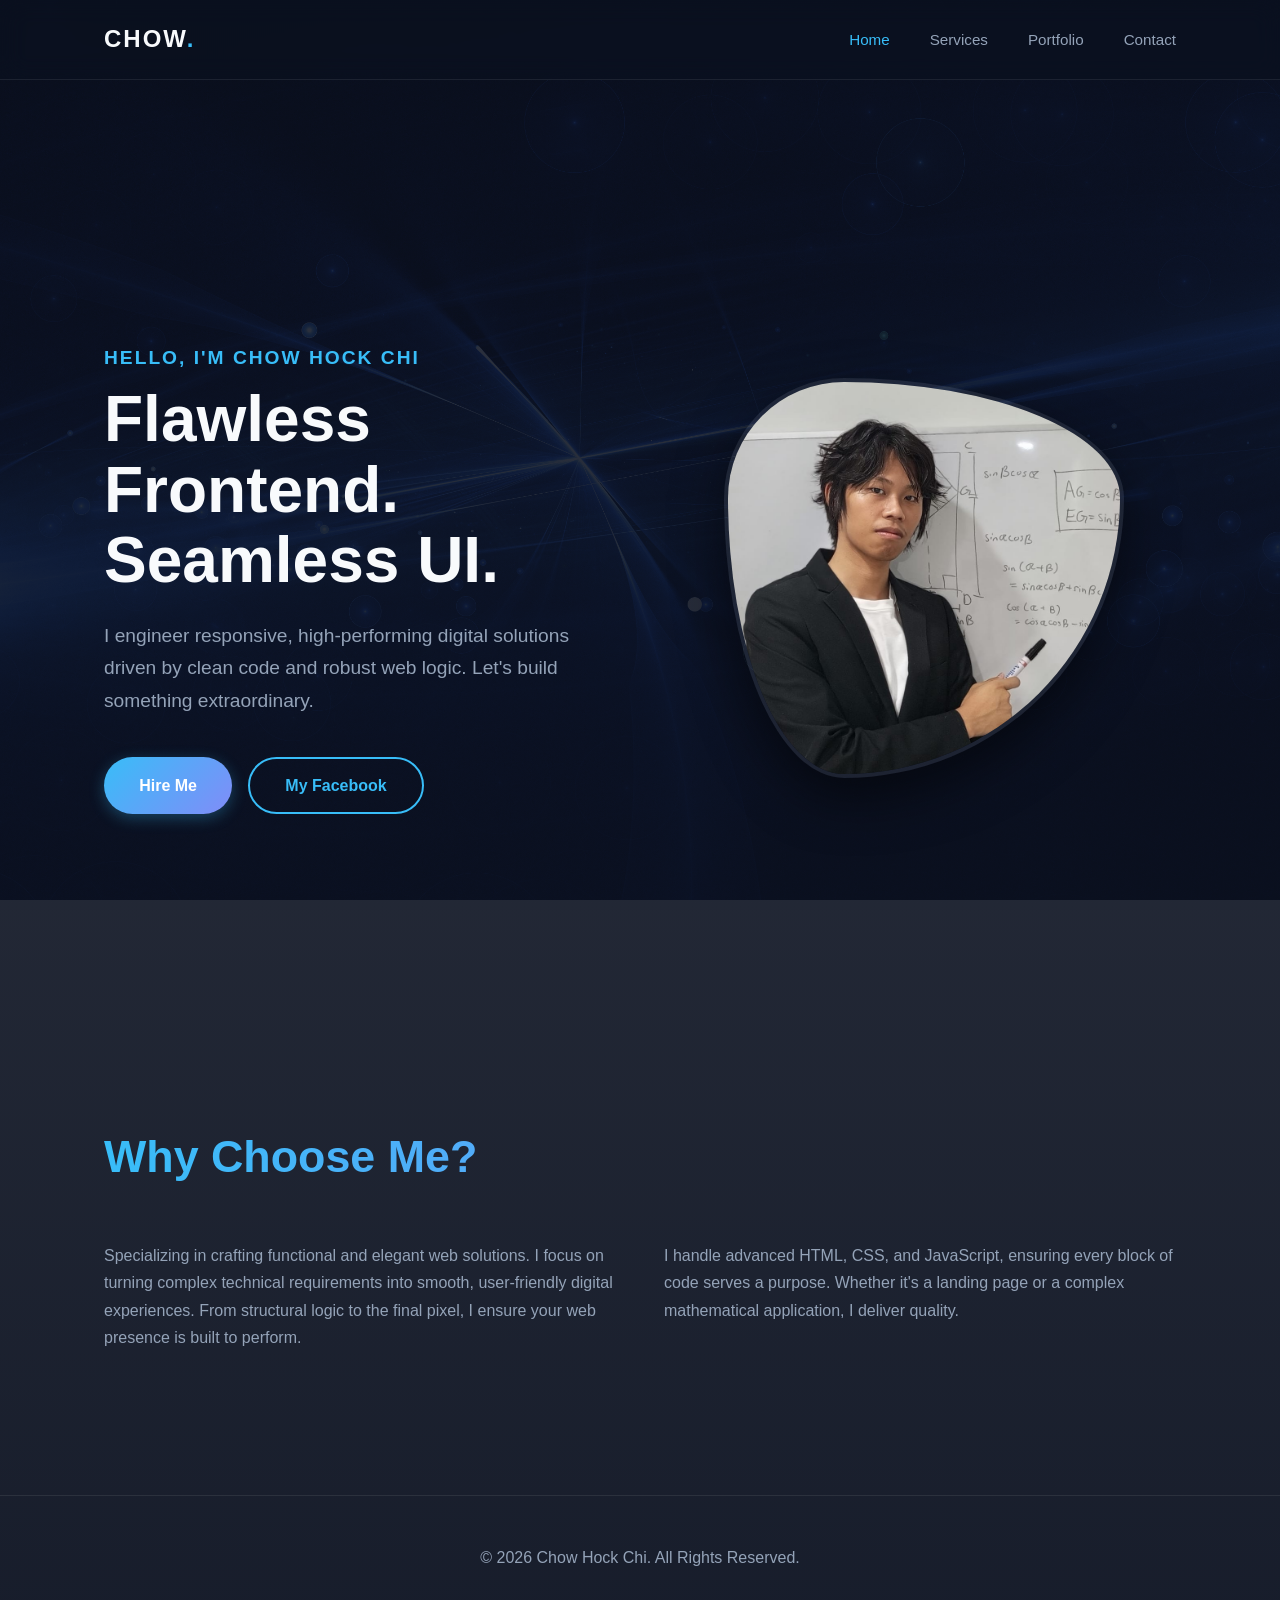
<file: index.html>
<!DOCTYPE html>
<html lang="en">
<head>
    <meta charset="UTF-8">
    <meta name="viewport" content="width=device-width, initial-scale=1.0">
    <title>CHOW HOCK CHI | Web Developer</title>
    <link rel="stylesheet" href="style.css">
</head>
<body>

    <header>
        <nav>
            <a href="index.html" class="logo">CHOW<span>.</span></a>
            <ul class="nav-links">
                <li><a href="index.html" class="active">Home</a></li>
                <li><a href="services.html">Services</a></li>
                <li><a href="portfolio.html">Portfolio</a></li>
                <li><a href="contact.html">Contact</a></li>
            </ul>
        </nav>
    </header>

    <main class="container">
        <!-- Hero Section -->
        <section class="hero-wrapper">
            <div class="hero-content reveal">
                <p style="color: var(--primary-color); font-weight: 600; letter-spacing: 2px; margin-bottom: 10px;">HELLO, I'M CHOW HOCK CHI</p>
                <h1>Flawless Frontend.<br>Seamless UI.</h1>
                <p>I engineer responsive, high-performing digital solutions driven by clean code and robust web logic. Let's build something extraordinary.</p>
                
                <div class="hero-actions">
                    <a href="contact.html" class="btn">Hire Me</a>
                    <a href="https://www.facebook.com/0marusuke0/about_details" target="_blank" class="btn btn-outline">My Facebook</a>
                </div>
            </div>
            
            <div class="hero-image-box reveal" style="transition-delay: 0.2s;">
                <img src="Photo/Profile.jpeg" alt="Chow Hock Chi Portrait" class="profile-img">
            </div>
        </section>

        <!-- Brief About Section -->
        <section class="reveal" style="margin-top: 10vh;">
            <h2 class="section-title">Why Choose Me?</h2>
            <div class="grid-2">
                <div>
                    <p style="color: var(--text-muted);">Specializing in crafting functional and elegant web solutions. I focus on turning complex technical requirements into smooth, user-friendly digital experiences. From structural logic to the final pixel, I ensure your web presence is built to perform.</p>
                </div>
                <div>
                    <p style="color: var(--text-muted);">I handle advanced HTML, CSS, and JavaScript, ensuring every block of code serves a purpose. Whether it's a landing page or a complex mathematical application, I deliver quality.</p>
                </div>
            </div>
        </section>
    </main>

    <footer>
        <p>&copy; 2026 Chow Hock Chi. All Rights Reserved.</p>
    </footer>

    <script src="script.js"></script>
</body>
</html>
</file>
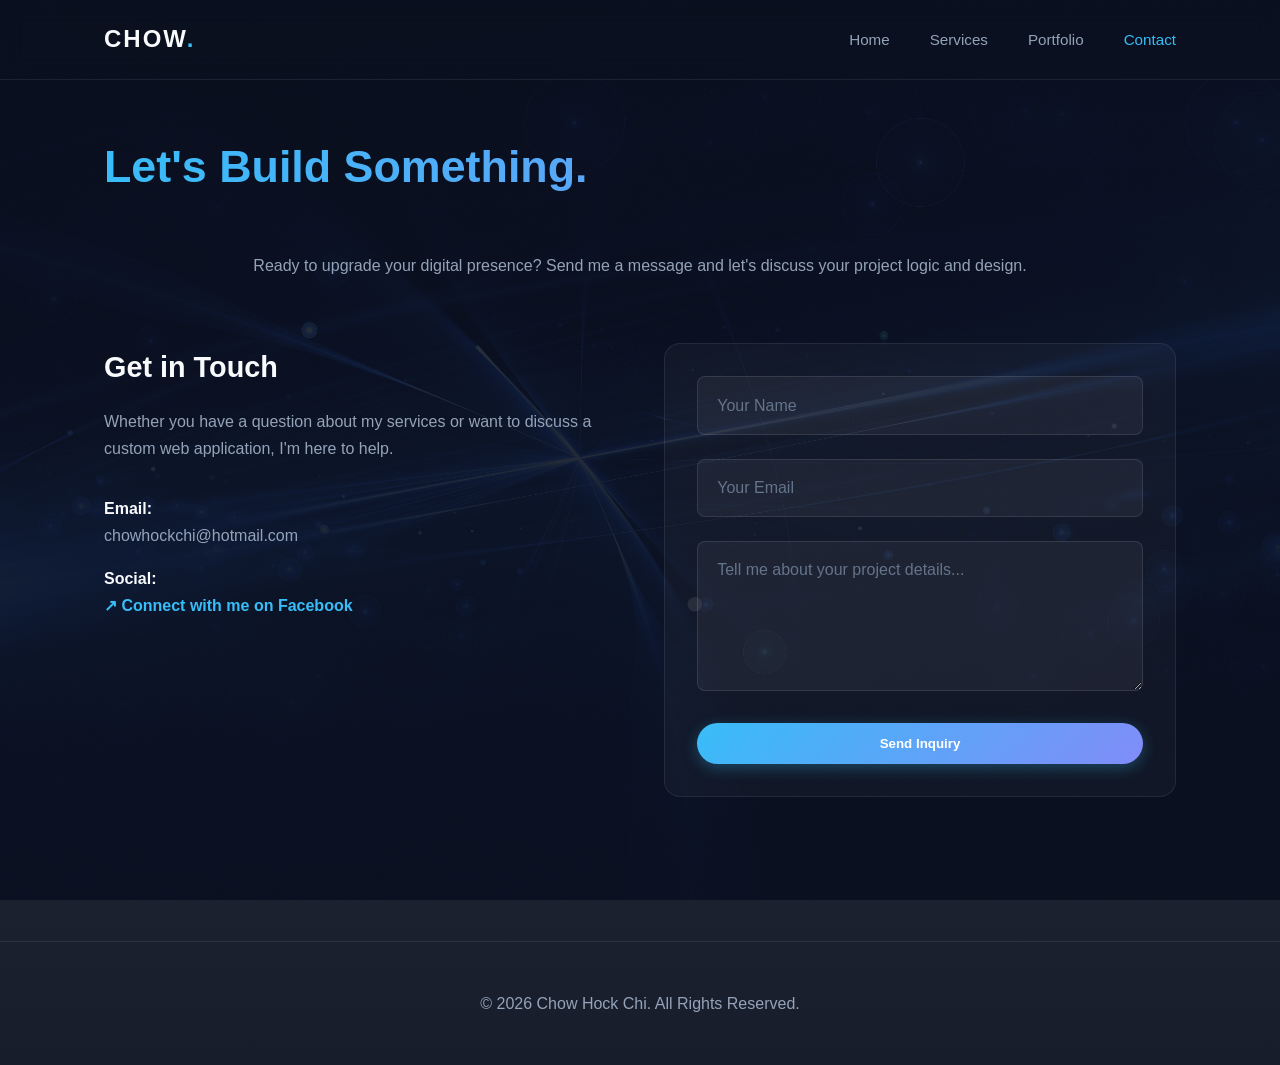
<file: contact.html>
<!DOCTYPE html>
<html lang="en">
<head>
    <meta charset="UTF-8">
    <meta name="viewport" content="width=device-width, initial-scale=1.0">
    <title>Contact | CHOW HOCK CHI</title>
    <link rel="stylesheet" href="style.css">
</head>
<body>

    <header>
        <nav>
            <a href="index.html" class="logo">CHOW<span>.</span></a>
            <ul class="nav-links">
                <li><a href="index.html">Home</a></li>
                <li><a href="services.html">Services</a></li>
                <li><a href="portfolio.html">Portfolio</a></li>
                <li><a href="contact.html" class="active">Contact</a></li>
            </ul>
        </nav>
    </header>

    <main class="container reveal">
        <h1 class="section-title">Let's Build Something.</h1>
        <p style="text-align: center; margin-bottom: 4rem; color: var(--text-muted);">Ready to upgrade your digital presence? Send me a message and let's discuss your project logic and design.</p>
        
        <div class="grid-2">
            <div>
                <h3 style="font-size: 1.8rem; margin-bottom: 1rem;">Get in Touch</h3>
                <p style="color: var(--text-muted); margin-bottom: 2rem;">Whether you have a question about my services or want to discuss a custom web application, I'm here to help.</p>
                
                <p style="margin-top: 1rem; color: var(--text-light);"><strong>Email:</strong><br><span style="color: var(--text-muted);">chowhockchi@hotmail.com</span></p>
                <p style="margin-top: 1rem; color: var(--text-light);"><strong>Social:</strong><br>
                    <a href="https://www.facebook.com/0marusuke0/about_details" target="_blank" style="color: var(--primary-color); font-weight: bold; text-decoration: none;">↗ Connect with me on Facebook</a>
                </p>
            </div>
            
            <div style="background: var(--glass-bg); padding: 2rem; border-radius: 16px; border: 1px solid var(--glass-border);">
                <!-- 把原来的 contact-form 换成带 id 的 -->
                <form class="contact-form" id="myForm">
                    <div class="form-group">
                        <!-- 加上了 id="name" -->
                        <input type="text" id="name" placeholder="Your Name" required>
                    </div>
                    <div class="form-group">
                        <!-- 加上了 id="email" -->
                        <input type="email" id="email" placeholder="Your Email" required>
                    </div>
                    <div class="form-group">
                        <!-- 加上了 id="message" -->
                        <textarea id="message" placeholder="Tell me about your project details..." required></textarea>
                    </div>
                    <!-- 把 button type 改成 submit，加上 id -->
                    <button type="submit" class="btn" id="submitBtn" style="width: 100%; justify-content: center;">Send Inquiry</button>
                </form>
            </div>
        </div>
    </main>

    <footer>
        <p>&copy; 2026 Chow Hock Chi. All Rights Reserved.</p>
    </footer>

    <script src="script.js"></script>
</body>
</html>
</file>
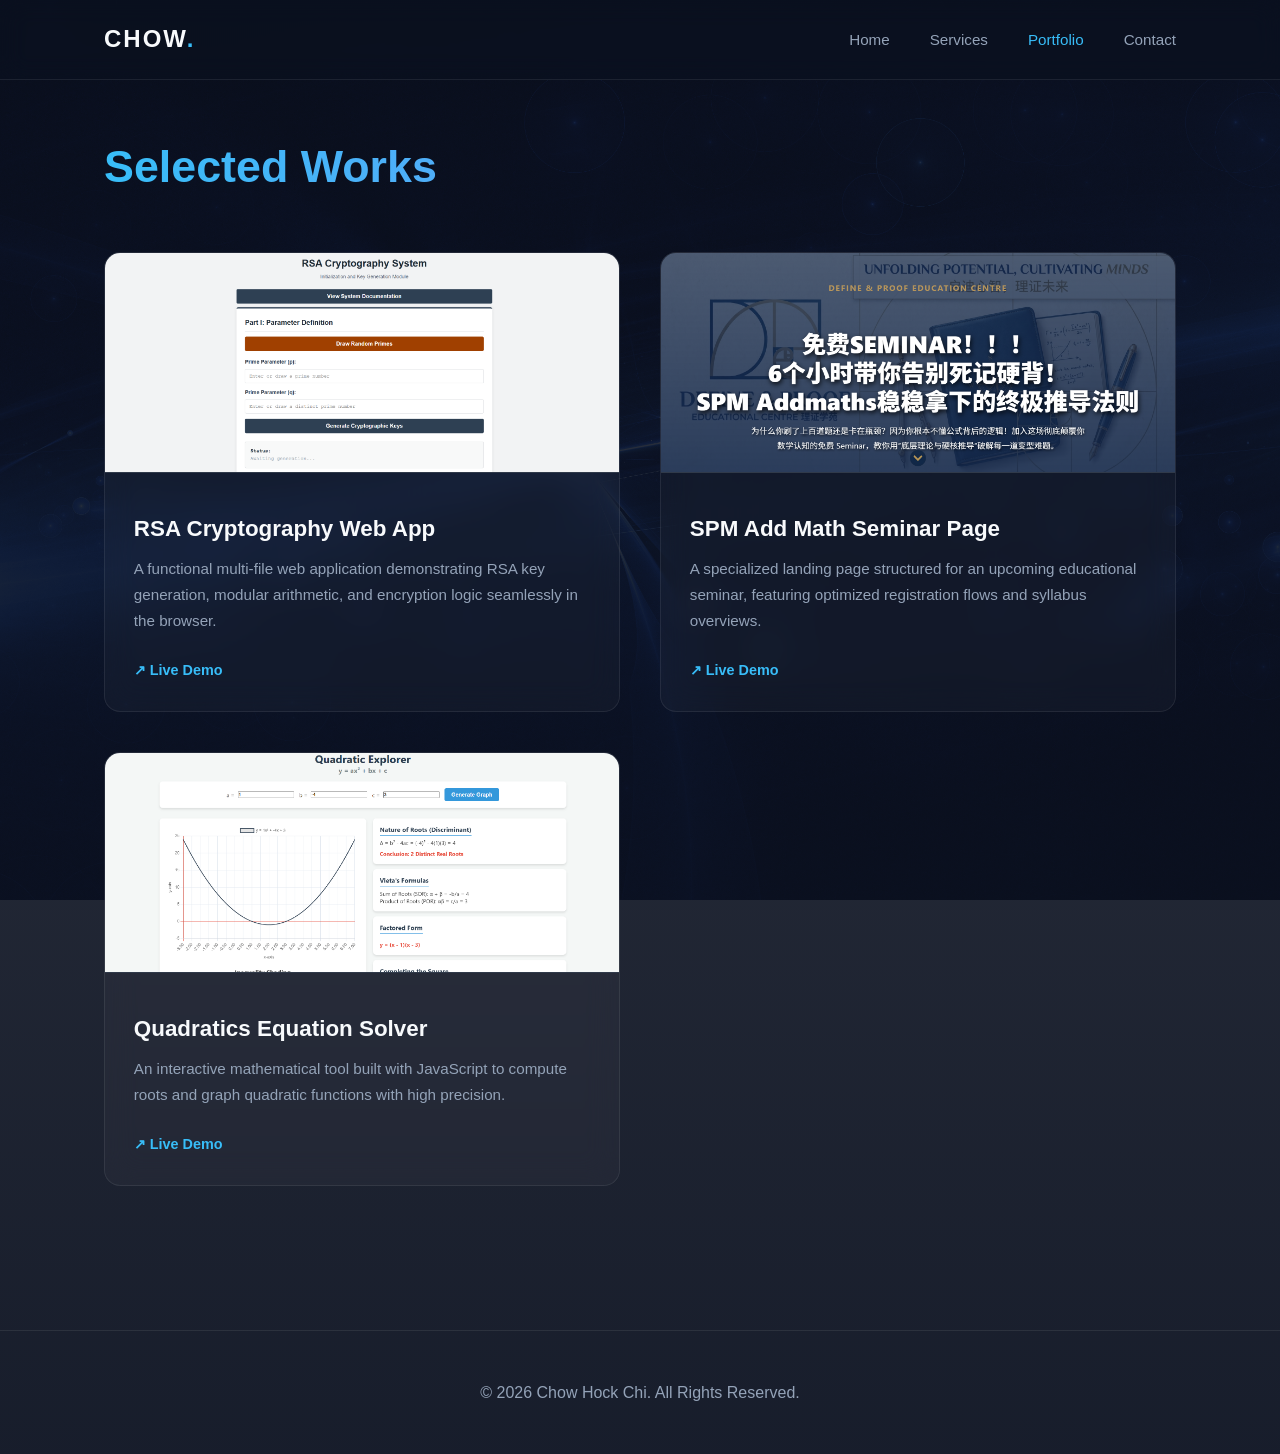
<file: portfolio.html>
<!DOCTYPE html>
<html lang="en">
<head>
    <meta charset="UTF-8">
    <meta name="viewport" content="width=device-width, initial-scale=1.0">
    <title>Portfolio | CHOW HOCK CHI</title>
    <link rel="stylesheet" href="style.css">
</head>
<body>

    <header>
        <nav>
            <a href="index.html" class="logo">CHOW<span>.</span></a>
            <ul class="nav-links">
                <li><a href="index.html">Home</a></li>
                <li><a href="services.html">Services</a></li>
                <li><a href="portfolio.html" class="active">Portfolio</a></li>
                <li><a href="contact.html">Contact</a></li>
            </ul>
        </nav>
    </header>

    <main class="container">
        <h1 class="section-title reveal">Selected Works</h1>
        
        <div class="portfolio-grid">
            
            <!-- Project 1: RSA -->
            <div class="portfolio-card reveal">
                <img src="Photo/RSA.png" alt="RSA Cryptography" class="portfolio-img">
                <div class="portfolio-info">
                    <h3>RSA Cryptography Web App</h3>
                    <p>A functional multi-file web application demonstrating RSA key generation, modular arithmetic, and encryption logic seamlessly in the browser.</p>
                    <div class="portfolio-links">
                        <a href="https://chowhockchi.github.io/RSA/" target="_blank">↗ Live Demo</a>
                    </div>
                </div>
            </div>

            <!-- Project 2: Seminar Page -->
            <div class="portfolio-card reveal" style="transition-delay: 0.1s;">
                <img src="Photo/Seminar.png" alt="Seminar Page" class="portfolio-img">
                <div class="portfolio-info">
                    <h3>SPM Add Math Seminar Page</h3>
                    <p>A specialized landing page structured for an upcoming educational seminar, featuring optimized registration flows and syllabus overviews.</p>
                    <div class="portfolio-links">
                        <a href="https://chowhockchi.github.io/DnP_Landing_and_Registration/" target="_blank">↗ Live Demo</a>
                    </div>
                </div>
            </div>

            <!-- Project 3: Quadratics Solver -->
            <div class="portfolio-card reveal" style="transition-delay: 0.2s;">
                <img src="Photo/Quadratics.png" class="portfolio-img">
                <div class="portfolio-info">
                    <h3>Quadratics Equation Solver</h3>
                    <p>An interactive mathematical tool built with JavaScript to compute roots and graph quadratic functions with high precision.</p>
                    <div class="portfolio-links">
                        <a href="https://chowhockchi.github.io/Quadratics/" target="_blank">↗ Live Demo</a>
                    </div>
                </div>
            </div>

        </div>
    </main>

    <footer>
        <p>&copy; 2026 Chow Hock Chi. All Rights Reserved.</p>
    </footer>

    <script src="script.js"></script>
</body>
</html>
</file>
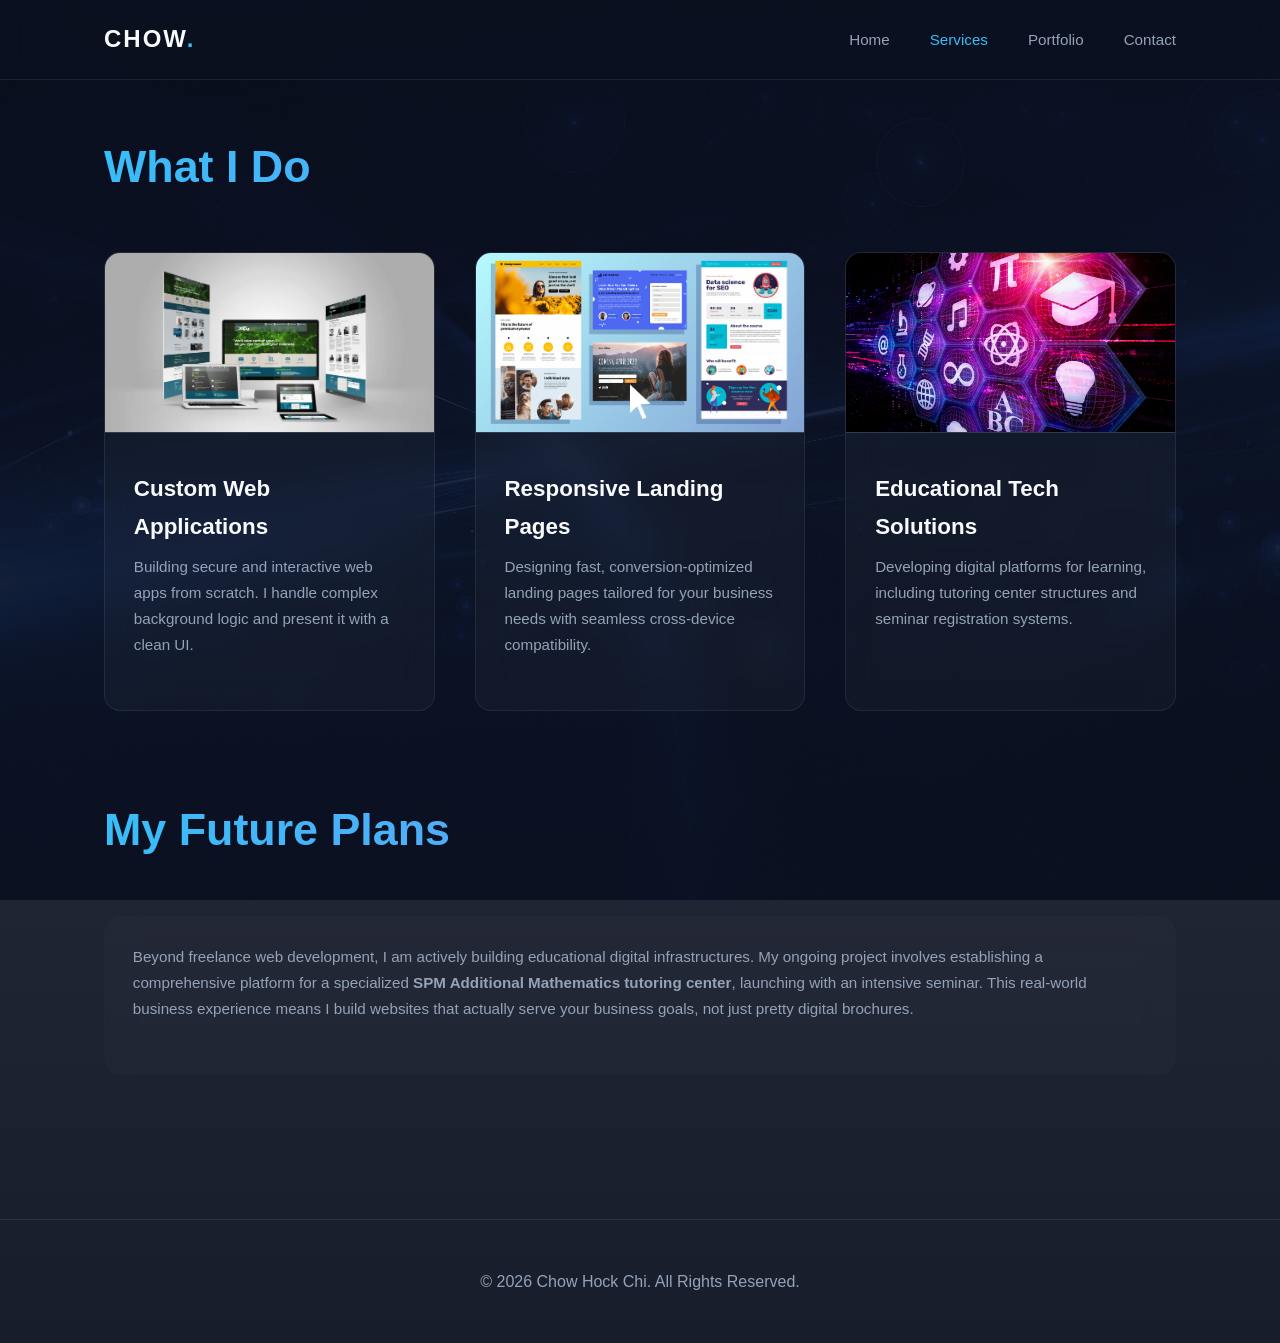
<file: services.html>
<!DOCTYPE html>
<html lang="en">
<head>
    <meta charset="UTF-8">
    <meta name="viewport" content="width=device-width, initial-scale=1.0">
    <title>Services | CHOW HOCK CHI</title>
    <link rel="stylesheet" href="style.css">
</head>
<body>

    <header>
        <nav>
            <a href="index.html" class="logo">CHOW<span>.</span></a>
            <ul class="nav-links">
                <li><a href="index.html">Home</a></li>
                <li><a href="services.html" class="active">Services</a></li>
                <li><a href="portfolio.html">Portfolio</a></li>
                <li><a href="contact.html">Contact</a></li>
            </ul>
        </nav>
    </header>

    <main class="container">
        <h1 class="section-title reveal">What I Do</h1>
        
        <div class="grid-3 reveal">
            <div class="service-card">
                <img src="Photo/custom_web_page.jpg" alt="Custom Web Apps" class="service-img">
                <div class="service-content">
                    <h3>Custom Web Applications</h3>
                    <p>Building secure and interactive web apps from scratch. I handle complex background logic and present it with a clean UI.</p>
                </div>
            </div>

            <div class="service-card">
                <img src="Photo/Landing-Page-Design.png" alt="Landing Pages" class="service-img">
                <div class="service-content">
                    <h3>Responsive Landing Pages</h3>
                    <p>Designing fast, conversion-optimized landing pages tailored for your business needs with seamless cross-device compatibility.</p>
                </div>
            </div>

            <div class="service-card">
                <img src="Photo/EduTech.png" alt="Edu Tech" class="service-img">
                <div class="service-content">
                    <h3>Educational Tech Solutions</h3>
                    <p>Developing digital platforms for learning, including tutoring center structures and seminar registration systems.</p>
                </div>
            </div>
        </div>

        <div class="reveal" style="margin-top: 5rem;">
            <h2 class="section-title">My Future Plans</h2>
            <div class="service-card" style="background: rgba(255,255,255,0.02); border: none;">
                <div class="service-content">
                    <p>Beyond freelance web development, I am actively building educational digital infrastructures. My ongoing project involves establishing a comprehensive platform for a specialized <strong>SPM Additional Mathematics tutoring center</strong>, launching with an intensive seminar. This real-world business experience means I build websites that actually serve your business goals, not just pretty digital brochures.</p>
                </div>
            </div>
        </div>
    </main>

    <footer>
        <p>&copy; 2026 Chow Hock Chi. All Rights Reserved.</p>
    </footer>

    <script src="script.js"></script>
</body>
</html>
</file>
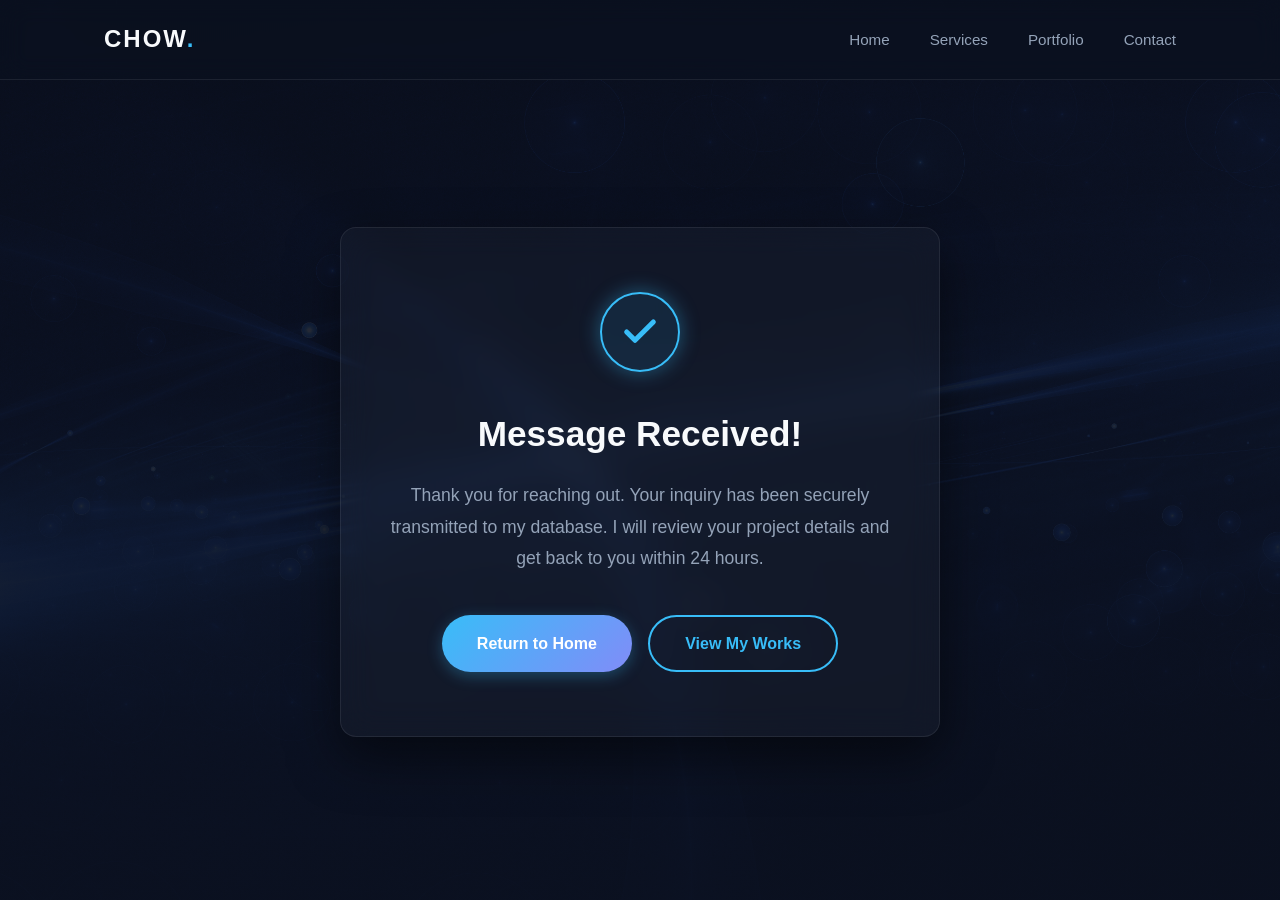
<file: success.html>
<!DOCTYPE html>
<html lang="en">
<head>
    <meta charset="UTF-8">
    <meta name="viewport" content="width=device-width, initial-scale=1.0">
    <title>Message Sent | CHOW HOCK CHI</title>
    <link rel="stylesheet" href="style.css">
</head>
<body>

    <!-- 导航栏还是老样子，保持品牌统一 -->
    <header>
        <nav>
            <a href="index.html" class="logo">CHOW<span>.</span></a>
            <ul class="nav-links">
                <li><a href="index.html">Home</a></li>
                <li><a href="services.html">Services</a></li>
                <li><a href="portfolio.html">Portfolio</a></li>
                <li><a href="contact.html">Contact</a></li>
            </ul>
        </nav>
    </header>

    <!-- 成功提示居中排版 -->
    <main class="container" style="min-height: 100vh; display: flex; align-items: center; justify-content: center;">
        <div class="reveal" style="background: var(--glass-bg); backdrop-filter: blur(16px); border: 1px solid var(--glass-border); border-radius: 16px; padding: 4rem 3rem; text-align: center; max-width: 600px; width: 100%; box-shadow: 0 20px 50px rgba(0,0,0,0.5);">
            
            <!-- 发光的纯CSS打勾图标，超有科技感 -->
            <div style="width: 80px; height: 80px; background: rgba(56, 189, 248, 0.1); border: 2px solid var(--primary-color); border-radius: 50%; display: flex; align-items: center; justify-content: center; margin: 0 auto 2rem auto; box-shadow: 0 0 20px rgba(56, 189, 248, 0.4);">
                <svg width="40" height="40" viewBox="0 0 24 24" fill="none" stroke="var(--primary-color)" stroke-width="3" stroke-linecap="round" stroke-linejoin="round">
                    <polyline points="20 6 9 17 4 12"></polyline>
                </svg>
            </div>

            <h1 style="font-size: 2.2rem; margin-bottom: 1rem; color: var(--text-light);">Message Received!</h1>
            
            <p style="color: var(--text-muted); font-size: 1.1rem; margin-bottom: 2.5rem; line-height: 1.8;">
                Thank you for reaching out. Your inquiry has been securely transmitted to my database. I will review your project details and get back to you within 24 hours.
            </p>
            
            <div style="display: flex; gap: 1rem; justify-content: center;">
                <a href="index.html" class="btn">Return to Home</a>
                <a href="portfolio.html" class="btn btn-outline">View My Works</a>
            </div>

        </div>
    </main>

    <script src="script.js"></script>
</body>
</html>
</file>
<file: style.css>
/* style.css */
:root {
    --bg-dark: #0b1120;
    --primary-color: #38bdf8;
    --accent-color: #818cf8;
    --text-light: #f8fafc;
    --text-muted: #94a3b8;
    --glass-bg: rgba(255, 255, 255, 0.03);
    --glass-border: rgba(255, 255, 255, 0.08);
    --transition-speed: 0.4s;
}

* {
    margin: 0;
    padding: 0;
    box-sizing: border-box;
    font-family: 'Inter', 'Segoe UI', sans-serif;
}

body {
    /* 科技感背景图与深色遮罩 */
    background: linear-gradient(rgba(11, 17, 32, 0.85), rgba(11, 17, 32, 0.95)), 
                url('Photo/abstract-blue-lens-flare-background.jpg') no-repeat center center fixed;
    background-size: cover;
    color: var(--text-light);
    line-height: 1.7;
    overflow-x: hidden;
}

/* --- Navigation --- */
header {
    background: rgba(11, 17, 32, 0.8);
    backdrop-filter: blur(12px);
    position: fixed;
    width: 100%;
    top: 0;
    z-index: 1000;
    border-bottom: 1px solid var(--glass-border);
}

nav {
    display: flex;
    justify-content: space-between;
    align-items: center;
    padding: 1.2rem 5%;
    max-width: 1200px;
    margin: 0 auto;
}

.logo {
    font-size: 1.5rem;
    font-weight: 800;
    color: var(--text-light);
    text-decoration: none;
    letter-spacing: 2px;
}

.logo span {
    color: var(--primary-color);
}

.nav-links {
    display: flex;
    list-style: none;
    gap: 2.5rem;
}

.nav-links a {
    text-decoration: none;
    color: var(--text-muted);
    font-weight: 500;
    font-size: 0.95rem;
    transition: color var(--transition-speed);
}

.nav-links a:hover, .nav-links a.active {
    color: var(--primary-color);
}

/* --- Container & Titles --- */
.container {
    max-width: 1200px;
    margin: 0 auto;
    padding: 8rem 5% 4rem 5%;
}

.section-title {
    font-size: 2.8rem;
    margin-bottom: 3rem;
    font-weight: 800;
    background: linear-gradient(to right, var(--primary-color), var(--accent-color));
    -webkit-background-clip: text; 
    background-clip: text; /* 修复了你那个愚蠢的黄色波浪线警告！ */
    -webkit-text-fill-color: transparent;
}

/* --- Buttons --- */
.btn {
    display: inline-flex;
    align-items: center;
    gap: 10px;
    padding: 0.8rem 2.2rem;
    background: linear-gradient(135deg, var(--primary-color), var(--accent-color));
    color: #fff;
    text-decoration: none;
    font-weight: 600;
    border-radius: 30px;
    transition: all var(--transition-speed);
    border: none;
    cursor: pointer;
    box-shadow: 0 4px 15px rgba(56, 189, 248, 0.3);
}

.btn:hover {
    transform: translateY(-3px);
    box-shadow: 0 8px 25px rgba(56, 189, 248, 0.5);
}

.btn-outline {
    background: transparent;
    border: 2px solid var(--primary-color);
    box-shadow: none;
    color: var(--primary-color);
}

.btn-outline:hover {
    background: rgba(56, 189, 248, 0.1);
}

/* --- Hero Section --- */
.hero-wrapper {
    display: flex;
    align-items: center;
    justify-content: space-between;
    min-height: 100vh;
    gap: 4rem;
}

.hero-content {
    flex: 1;
}

.hero-content h1 {
    font-size: 4rem;
    line-height: 1.1;
    margin-bottom: 1.5rem;
}

.hero-content p {
    font-size: 1.2rem;
    color: var(--text-muted);
    margin-bottom: 2.5rem;
    max-width: 500px;
}

.hero-actions {
    display: flex;
    gap: 1rem;
}

.hero-image-box {
    flex: 1;
    position: relative;
    display: flex;
    justify-content: center;
}

.profile-img {
    width: 400px;
    height: 400px;
    object-fit: cover;
    border-radius: 30% 70% 70% 30% / 30% 30% 70% 70%;
    border: 4px solid var(--glass-border);
    box-shadow: 0 20px 50px rgba(0,0,0,0.5);
    animation: morph 8s ease-in-out infinite;
}

@keyframes morph {
    0% { border-radius: 30% 70% 70% 30% / 30% 30% 70% 70%; }
    50% { border-radius: 70% 30% 30% 70% / 70% 70% 30% 30%; }
    100% { border-radius: 30% 70% 70% 30% / 30% 30% 70% 70%; }
}

/* --- Grids --- */
.grid-2 {
    display: grid;
    grid-template-columns: 1fr 1fr;
    gap: 3rem;
}

.grid-3 {
    display: grid;
    grid-template-columns: repeat(auto-fit, minmax(300px, 1fr));
    gap: 2.5rem;
}

/* --- Portfolio & Service Cards (毛玻璃效果) --- */
.portfolio-grid {
    display: grid;
    grid-template-columns: repeat(auto-fit, minmax(350px, 1fr));
    gap: 2.5rem;
}

.portfolio-card, .service-card {
    background: var(--glass-bg);
    backdrop-filter: blur(16px);
    border: 1px solid var(--glass-border);
    border-radius: 16px;
    overflow: hidden;
    transition: all var(--transition-speed);
}

.portfolio-card:hover, .service-card:hover {
    transform: translateY(-10px);
    border-color: rgba(56, 189, 248, 0.4);
    box-shadow: 0 10px 30px rgba(0, 0, 0, 0.4);
}

.portfolio-img, .service-img {
    width: 100%;
    height: 220px;
    object-fit: cover;
    border-bottom: 1px solid var(--glass-border);
    background: #1e293b;
}

.service-img {
    height: 180px; /* 服务卡片的图稍微矮一点 */
}

.portfolio-info, .service-content {
    padding: 1.8rem;
}

.portfolio-info h3, .service-content h3 {
    font-size: 1.4rem;
    margin-bottom: 0.5rem;
}

.portfolio-info p, .service-content p {
    color: var(--text-muted);
    font-size: 0.95rem;
    margin-bottom: 1.5rem;
}

.portfolio-links {
    display: flex;
    gap: 1rem;
}

.portfolio-links a {
    text-decoration: none;
    color: var(--primary-color);
    font-weight: 600;
    font-size: 0.9rem;
    display: flex;
    align-items: center;
    gap: 5px;
}

.portfolio-links a:hover {
    color: #fff;
}

/* --- Advanced Contact Form --- */
.contact-form {
    display: flex;
    flex-direction: column;
    gap: 1.5rem;
}

.form-group input, .form-group textarea {
    width: 100%;
    padding: 1.2rem;
    background: rgba(255, 255, 255, 0.05);
    border: 1px solid rgba(255, 255, 255, 0.1);
    border-radius: 8px;
    color: var(--text-light);
    font-size: 1rem;
    transition: all 0.3s ease;
}

.form-group input::placeholder, .form-group textarea::placeholder {
    color: #64748b;
}

.form-group input:focus, .form-group textarea:focus {
    outline: none;
    border-color: var(--primary-color);
    background: rgba(255, 255, 255, 0.08);
    box-shadow: 0 0 15px rgba(56, 189, 248, 0.2);
}

.form-group textarea {
    resize: vertical;
    min-height: 150px;
}

/* --- Footer --- */
footer {
    text-align: center;
    padding: 3rem;
    color: var(--text-muted);
    border-top: 1px solid var(--glass-border);
    margin-top: 5rem;
}

/* --- Animations --- */
.reveal {
    opacity: 0;
    transform: translateY(40px);
    transition: all 0.8s cubic-bezier(0.5, 0, 0, 1);
}

.reveal.active {
    opacity: 1;
    transform: translateY(0);
}

/* =========================================
   📱 Mobile Responsiveness (手机端适配)
   ========================================= */
@media screen and (max-width: 768px) {
    /* 1. 导航栏乖乖叠起来 */
    nav {
        flex-direction: column;
        padding: 1rem 5%;
        gap: 1rem;
    }
    .nav-links {
        gap: 1rem;
        flex-wrap: wrap;
        justify-content: center;
    }

    /* 2. 调整整体间距，给变高的导航栏让位 */
    .container {
        padding: 10rem 5% 3rem 5%; 
    }
    .section-title {
        font-size: 2.2rem;
        margin-bottom: 2rem;
        text-align: center;
    }

    /* 3. 首页 Hero 区域变成上下排列 */
    .hero-wrapper {
        flex-direction: column-reverse; /* 文字在下，照片在上 */
        text-align: center;
        gap: 2rem;
        min-height: auto;
        padding-top: 2rem;
    }
    .hero-content h1 {
        font-size: 2.5rem;
    }
    .hero-content p {
        margin: 0 auto 2rem auto;
    }
    .hero-actions {
        justify-content: center;
        flex-wrap: wrap;
    }

    /* 4. 你的照片缩小！别把屏幕撑爆了！ */
    .profile-img {
        width: 250px;
        height: 250px;
    }

    /* 5. 所有的网格全部变成单列 (一排只放一个) */
    .grid-2, .grid-3, .portfolio-grid {
        grid-template-columns: 1fr;
        gap: 2rem;
    }

    /* 6. 联系表单和成功页面的间距缩减 */
    .contact-form {
        padding: 1rem 0;
    }
}

/* 如果是特别小的手机屏幕 (比如 iPhone SE) */
@media screen and (max-width: 480px) {
    .hero-content h1 {
        font-size: 2rem;
    }
    .profile-img {
        width: 200px;
        height: 200px;
    }
}
</file>
